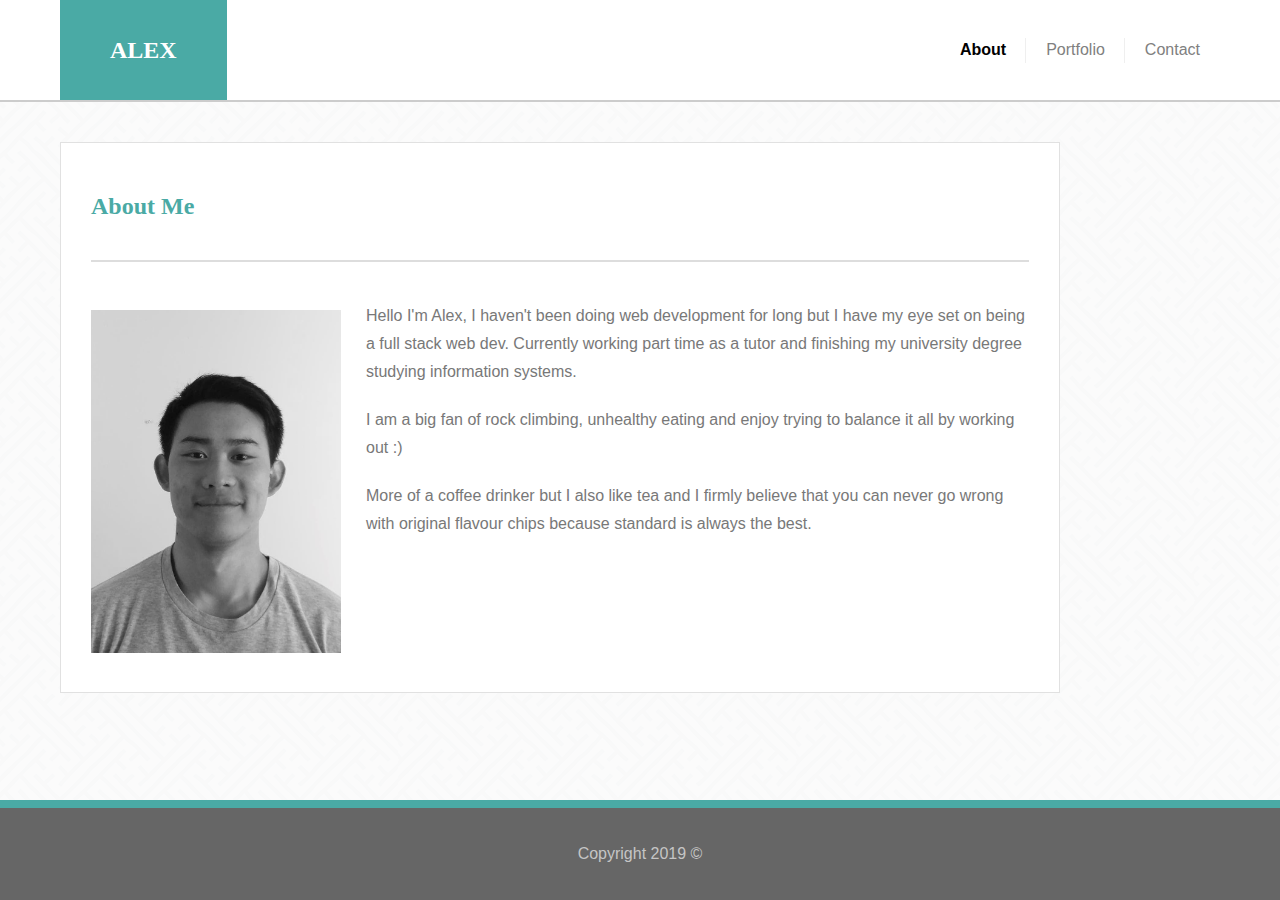
<file: index.html>
<!DOCTYPE html>
<html lang="en">
<head>
    <meta charset="UTF-8">
    <meta name="viewport" content="width=device-width, initial-scale=1.0">
    <meta http-equiv="X-UA-Compatible" content="ie=edge">
    <title>PORTFOLIO | Alex Wu</title>
    <link rel="stylesheet" href="./styles/styles.css">
</head>
<body>
    <header>
        <div class="container">
            <div class="logo"><a href="#"><h2>ALEX</h2></a></div>
            <nav>
                <ul>
                    <li><a href="#" class="active">About</a></li>
                    <li><a href="./portfolio.html">Portfolio</a></li>
                    <li><a href="./contact.html">Contact</a></li>
                </ul>
            </nav>
        </div>
    </header>

    <main>
        <div class="container page-index">
            <section>
                <h2>About Me</h2>
                <hr>
                <div class="image">
                    <img src="./assets/picprofile.jpg" alt="picprofile.png">
                </div>
                <p>Hello I'm Alex, I haven't been doing web development for long but I have my eye set on being a full stack web dev. Currently working part time as a tutor and finishing my university degree studying information systems.</p>
                <p>I am a big fan of rock climbing, unhealthy eating and enjoy trying to balance it all by working out :)</p>
                <p>More of a coffee drinker but I also like tea and I firmly believe that you can never go wrong with original flavour chips because standard is always the best.</p>
            </section>
        </div>
    </main>

    <footer>
        <p>
            Copyright 2019 &copy;
        </p>

    </footer>
</body>
</html>
</file>
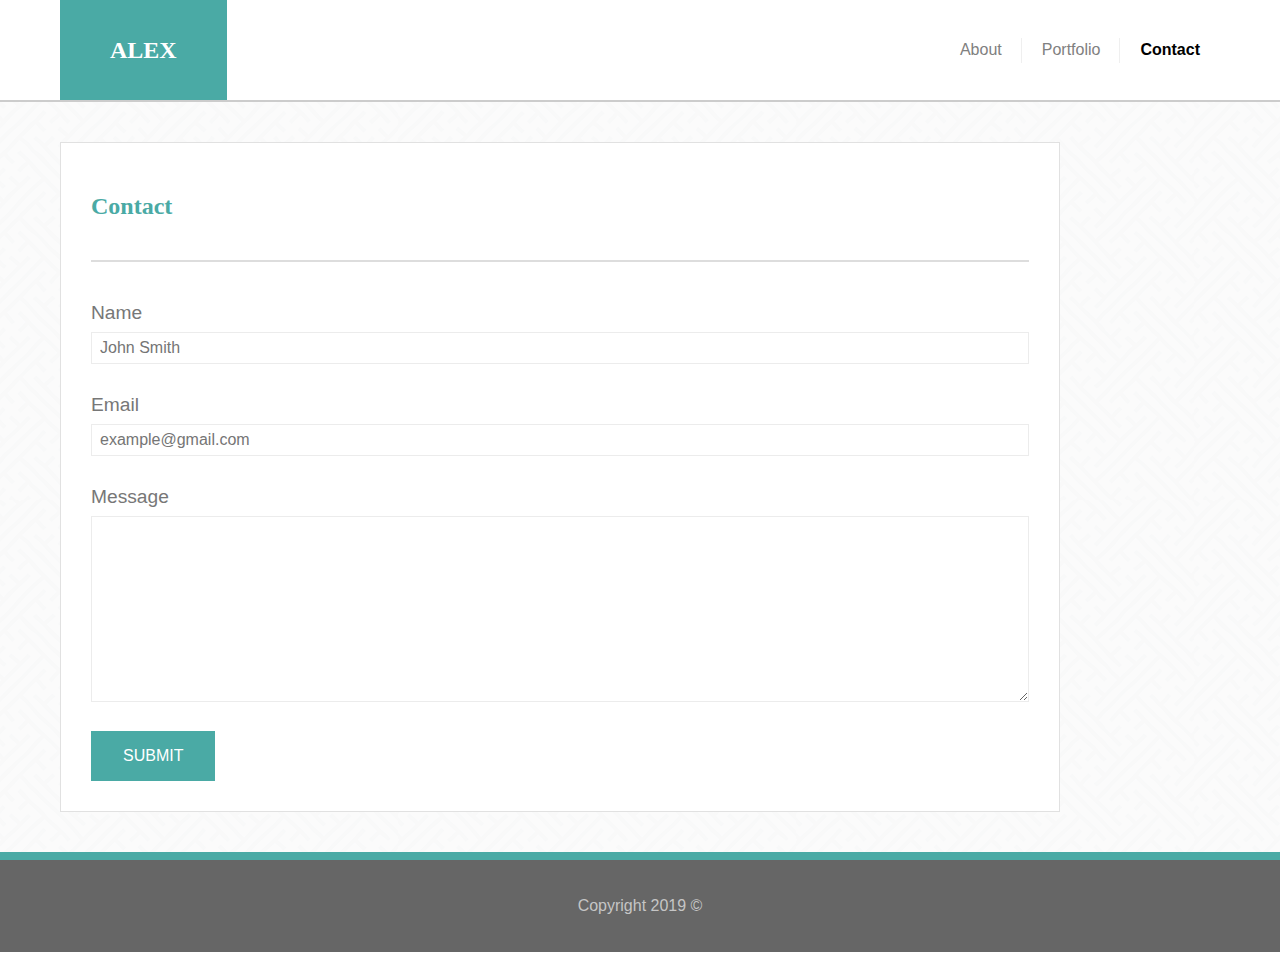
<file: contact.html>
<!DOCTYPE html>
<html lang="en">
<head>
    <meta charset="UTF-8">
    <meta name="viewport" content="width=device-width, initial-scale=1.0">
    <meta http-equiv="X-UA-Compatible" content="ie=edge">
    <title>PORTFOLIO | Alex Wu</title>
    <link rel="stylesheet" href="./styles/styles.css">
</head>
<body>
    <header>
        <div class="container">
            <div class="logo"><a href="./index.html"><h2>ALEX</h2></a></div>
            <nav>
                <ul>
                    <li><a href="./index.html">About</a></li>
                    <li><a href="./portfolio.html">Portfolio</a></li>
                    <li><a href="#" class="active">Contact</a></li>
                </ul>
            </nav>
        </div>
    </header>

    <main>
        <div class="container page-contact">
                <section>
                    <h2>Contact</h2>
                    <hr>
                    <label for="input-name">
                        Name
                        <input type="text" id="input-name" placeholder="John Smith">               
                    </label>
                    <label for="input-email">
                        Email
                        <input type="text" id="input-email" placeholder="example@gmail.com">               
                    </label>
                    <label for="textarea-message">
                        Message
                        <textarea id="textarea-message" rows="10"></textarea>        
                    </label>
                    <button>SUBMIT</button>
                </section>
        </div>
    </main>

    <footer>
        <p>
            Copyright 2019 &copy;
        </p>

    </footer>
</body>
</html>
</file>
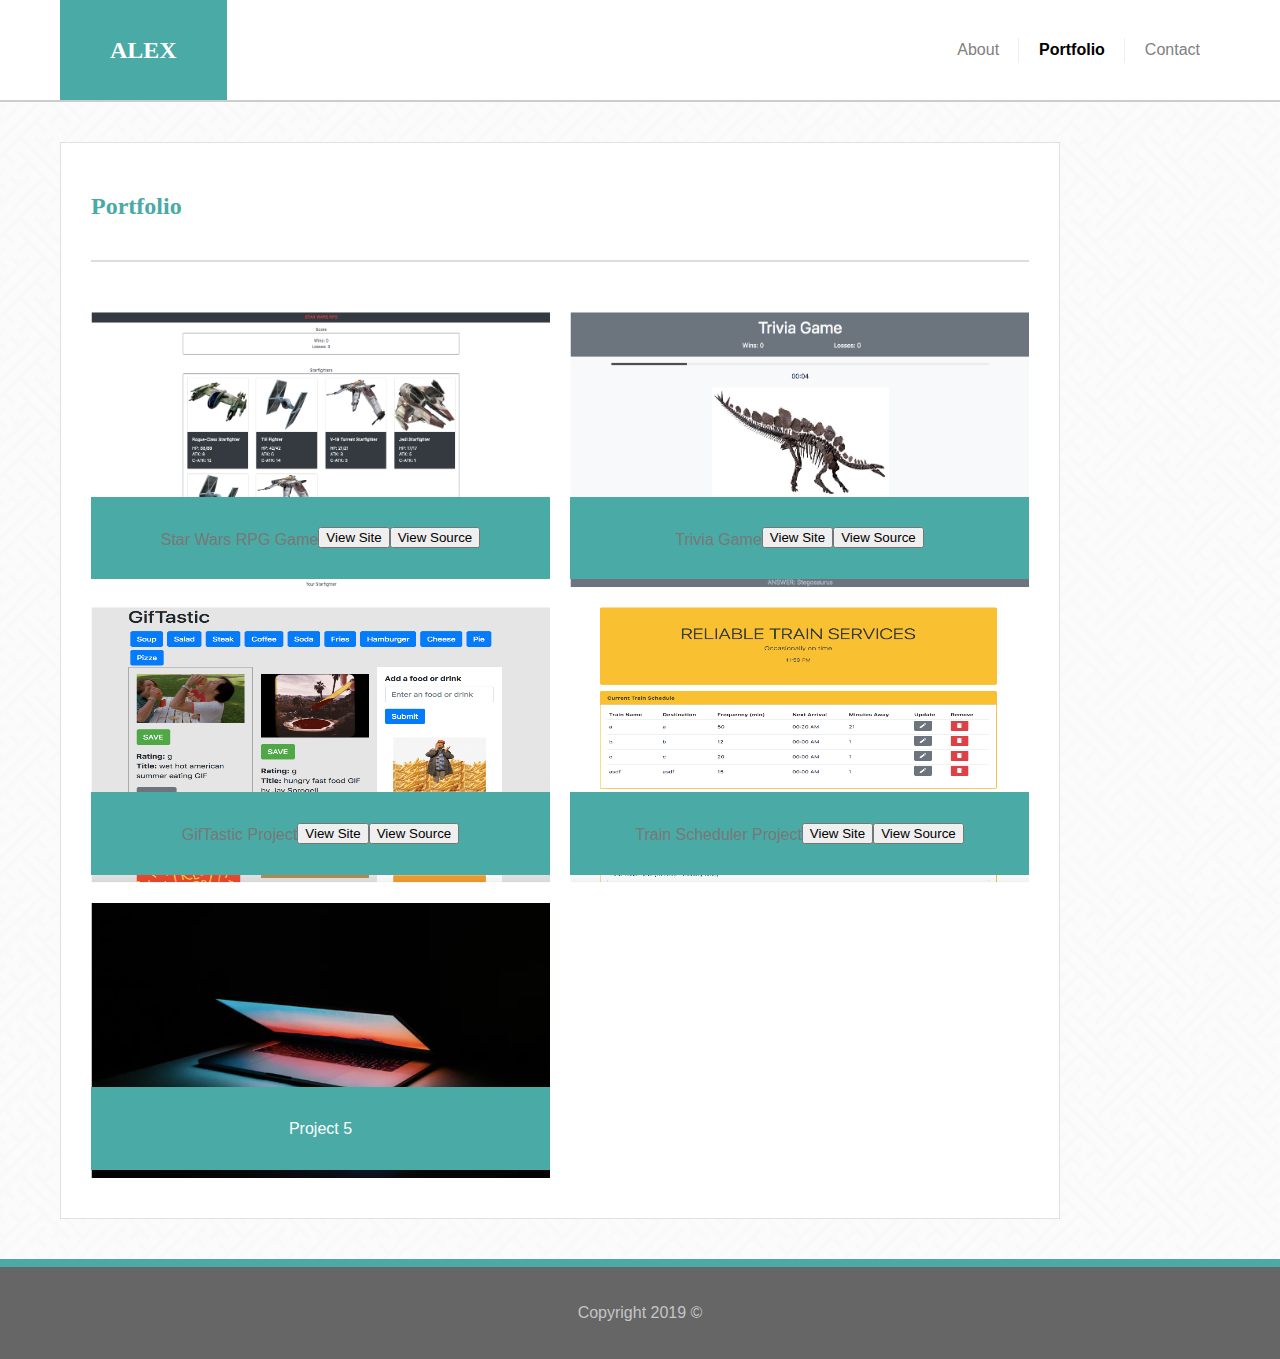
<file: portfolio.html>
<!DOCTYPE html>
<html lang="en">

<head>
    <meta charset="UTF-8">
    <meta name="viewport" content="width=device-width, initial-scale=1.0">
    <meta http-equiv="X-UA-Compatible" content="ie=edge">
    <title>PORTFOLIO | Alex Wu</title>
    <link rel="stylesheet" href="./styles/styles.css">
</head>

<body>
    <header>
        <div class="container">
            <div class="logo"><a href="./index.html">
                    <h2>ALEX</h2>
                </a></div>
            <nav>
                <ul>
                    <li><a href="./index.html">About</a></li>
                    <li><a href="#" class="active">Portfolio</a></li>
                    <li><a href="./contact.html">Contact</a></li>
                </ul>
            </nav>
        </div>
    </header>

    <main>
        <div class="container page-portfolio">
            <section>
                <h2>Portfolio</h2>
                <hr>
                <div class="wrapper">
                    <div class="grid">
                        <div class="item">
                            <div class="item-inside">
                                <img src="./assets/project1_star_wars_rpg_game.png" alt="star wars rpg game project">
                            </div>
                            <div class="item-banner">
                                <p>Star Wars RPG Game</p>
                                <button id="button_1_site" value="https://alex0n0.github.io/Star-Wars-RPG-Game/">View
                                    Site</button>
                                <button id="button_1_source" value="https://github.com/alex0n0/Star-Wars-RPG-Game">View
                                    Source</button>
                            </div>
                        </div>
                    </div>
                    <div class="grid">
                        <div class="item">
                            <div class="item-inside">
                                <img src="./assets/project2_trivia_game.png" alt="trivia game project">
                            </div>
                            <div class="item-banner">
                                <p>Trivia Game</p>
                                <button id="button_2_site" value="https://alex0n0.github.io/TriviaGame/">View
                                    Site</button>
                                <button id="button_2_source" value="https://github.com/alex0n0/TriviaGame">View
                                    Source</button>
                            </div>
                        </div>
                    </div>
                    <div class="grid">
                        <div class="item">
                            <div class="item-inside">
                                <img src="./assets/project3_giftastic.png" alt="giftastic project">
                            </div>
                            <div class="item-banner">
                                <p>GifTastic Project</p>
                                <button id="button_3_site" value="https://alex0n0.github.io/GifTastic/">View
                                    Site</button>
                                <button id="button_3_source" value="https://github.com/alex0n0/GifTastic">View
                                    Source</button>
                            </div>
                        </div>
                    </div>
                    <div class="grid">
                        <div class="item">
                            <div class="item-inside">
                                <img src="./assets/project4_train_scheduler.png" alt="train scheduler project">
                            </div>
                            <div class="item-banner">
                                <p>Train Scheduler Project</p>
                                <button id="button_4_site" value="https://alex0n0.github.io/Train_Scheduler/">View
                                    Site</button>
                                <button id="button_4_source" value="https://github.com/alex0n0/Train_Scheduler">View
                                    Source</button>
                            </div>
                        </div>
                    </div>
                    <div class="grid">
                        <div class="item">
                            <div class="item-inside">
                                <img src="./assets/pic5.png" alt="pic1.png">
                            </div>
                            <div class="item-banner">
                                Project 5
                            </div>
                        </div>
                    </div>
                </div>
            </section>
        </div>
    </main>

    <footer>
        <p>
            Copyright 2019 &copy;
        </p>

    </footer>

    <script>
        let button1Site = document.querySelector('#button_1_site');
        let button1Source = document.querySelector('#button_1_source');
        button1Site.addEventListener('click', clickButton);
        button1Source.addEventListener('click', clickButton);

        let button2Site = document.querySelector('#button_2_site');
        let button2Source = document.querySelector('#button_2_source');
        button2Site.addEventListener('click', clickButton);
        button2Source.addEventListener('click', clickButton);

        let button3Site = document.querySelector('#button_3_site');
        let button3Source = document.querySelector('#button_3_source');
        button3Site.addEventListener('click', clickButton);
        button3Source.addEventListener('click', clickButton);

        let button4Site = document.querySelector('#button_4_site');
        let button4Source = document.querySelector('#button_4_source');
        button4Site.addEventListener('click', clickButton);
        button4Source.addEventListener('click', clickButton);

        function clickButton(e) {
            window.open(e.target.value);
        }

    </script>
</body>

</html>
</file>
<file: styles/styles.css>
*, *::before, *::after {
  -webkit-box-sizing: border-box;
          box-sizing: border-box;
}

body {
  margin: 0;
  font-family: 'Arial', 'Helvetica Neue', Helvetica, sans-serif;
  display: -webkit-box;
  display: -ms-flexbox;
  display: flex;
  -webkit-box-orient: vertical;
  -webkit-box-direction: normal;
      -ms-flex-direction: column;
          flex-direction: column;
  min-height: 100vh;
}

h1, h2, h3, h4, h5, h6 {
  font-family: 'Georgia', Times, 'Times New Roman', serif;
}

.container {
  max-width: 100%;
  padding: 0px;
  margin: 0px auto;
  padding: 0px 20px;
}

header {
  -webkit-box-flex: 0;
      -ms-flex: 0 0 auto;
          flex: 0 0 auto;
  background-color: white;
  border-bottom: 2px solid #cccccc;
}

header .container {
  padding: 0px 0px;
  display: -webkit-box;
  display: -ms-flexbox;
  display: flex;
  -webkit-box-orient: vertical;
  -webkit-box-direction: normal;
      -ms-flex-direction: column;
          flex-direction: column;
  -webkit-box-align: center;
      -ms-flex-align: center;
          align-items: center;
}

@media (min-width: 768px) {
  header .container {
    padding: 0px 20px;
    -webkit-box-orient: horizontal;
    -webkit-box-direction: normal;
        -ms-flex-direction: row;
            flex-direction: row;
    -webkit-box-pack: justify;
        -ms-flex-pack: justify;
            justify-content: space-between;
  }
}

@media (min-width: 980px) {
  header .container {
    padding: 0px 60px;
  }
}

header .logo {
  background-color: #4aaaa5;
  display: -webkit-box;
  display: -ms-flexbox;
  display: flex;
  -webkit-box-align: center;
      -ms-flex-align: center;
          align-items: center;
  height: 100px;
  width: 100%;
  -webkit-box-pack: center;
      -ms-flex-pack: center;
          justify-content: center;
}

@media (min-width: 768px) {
  header .logo {
    width: auto;
    height: 100px;
  }
}

header .logo a {
  text-decoration: none;
  display: -webkit-box;
  display: -ms-flexbox;
  display: flex;
  -webkit-box-align: center;
      -ms-flex-align: center;
          align-items: center;
  -webkit-box-pack: center;
      -ms-flex-pack: center;
          justify-content: center;
  height: 100%;
  width: 100%;
  padding: 0px 50px;
}

header .logo a:hover {
  text-decoration: underline;
  color: white;
}

header .logo h2 {
  color: white;
  margin: 0;
}

header nav ul {
  list-style: none;
  display: -webkit-box;
  display: -ms-flexbox;
  display: flex;
  margin: 0px;
  padding: 0px;
  -webkit-box-orient: vertical;
  -webkit-box-direction: normal;
      -ms-flex-direction: column;
          flex-direction: column;
}

header nav ul li a::before {
  display: none;
}

@media (min-width: 432px) {
  header nav ul {
    -webkit-box-orient: horizontal;
    -webkit-box-direction: normal;
        -ms-flex-direction: row;
            flex-direction: row;
  }
  header nav ul li a::before {
    display: block;
  }
}

header nav ul li:last-child a::before {
  display: none;
}

header nav ul a {
  text-decoration: none;
  color: grey;
  display: block;
  margin: 0px;
  display: -webkit-box;
  display: -ms-flexbox;
  display: flex;
  -webkit-box-align: center;
      -ms-flex-align: center;
          align-items: center;
  padding: 20px 20px;
  position: relative;
}

@media (min-width: 768px) {
  header nav ul a {
    height: 100px;
  }
}

header nav ul a:hover {
  color: black;
}

header nav ul a.active {
  font-weight: 900;
  color: black;
}

header nav ul a::before {
  content: '';
  height: 25px;
  width: 1px;
  background-color: #efefef;
  position: absolute;
  right: 0px;
}

main {
  -webkit-box-flex: 1;
      -ms-flex: 1 1 auto;
          flex: 1 1 auto;
  background: -webkit-gradient(linear, left top, left bottom, from(#ececec), to(#a3a3a3));
  background: linear-gradient(#ececec, #a3a3a3);
  background: url("../assets/interlaced.png");
}

main .container {
  overflow: hidden;
}

@media (min-width: 980px) {
  main .container {
    padding: 0px 60px;
  }
}

main .container section {
  margin: 20px 0px;
  background-color: white;
  padding: 30px 30px;
  border: 1px solid #e1e1e1;
  overflow: hidden;
}

main .container section::after {
  content: '';
  clear: both;
  display: block;
}

@media (min-width: 768px) {
  main .container section {
    margin: 40px 0px;
  }
}

@media (min-width: 980px) {
  main .container section {
    max-width: 1000px;
  }
}

main .container h2 {
  color: #4aaaa5;
  margin-bottom: 40px;
}

main .container hr {
  border: none;
  height: 2px;
  background-color: #dddddd;
  margin-bottom: 40px;
}

main .container p {
  margin-top: 20px;
  line-height: 1.75rem;
  color: #787878;
}

main .container.page-index .image {
  width: 100%;
  float: left;
  margin: 8px 25px 25px 0px;
}

@media (min-width: 640px) {
  main .container.page-index .image {
    width: 40%;
    max-width: 250px;
    margin: 8px 25px 5px 0px;
  }
}

@media (min-width: 768px) {
  main .container.page-index .image {
    width: 30%;
    max-width: 250px;
    margin: 8px 25px 5px 0px;
  }
}

main .container.page-index .image img {
  width: 100%;
  height: auto;
}

main .container.page-portfolio .wrapper {
  margin: 0px -10px;
  display: -webkit-box;
  display: -ms-flexbox;
  display: flex;
  -ms-flex-wrap: wrap;
      flex-wrap: wrap;
}

main .container.page-portfolio .wrapper .grid {
  -webkit-box-flex: 0;
      -ms-flex: 0 0 100%;
          flex: 0 0 100%;
  padding: 10px;
}

@media (min-width: 640px) {
  main .container.page-portfolio .wrapper .grid {
    -webkit-box-flex: 0;
        -ms-flex: 0 0 50%;
            flex: 0 0 50%;
  }
}

main .container.page-portfolio .wrapper .grid .item {
  overflow: hidden;
  width: 100%;
  padding: 30%;
  position: relative;
}

main .container.page-portfolio .wrapper .grid .item:hover {
  cursor: pointer;
}

main .container.page-portfolio .wrapper .grid .item:hover .item-banner {
  bottom: 50%;
  -webkit-transform: translateY(50%);
          transform: translateY(50%);
}

main .container.page-portfolio .wrapper .grid .item-inside {
  overflow: hidden;
  position: absolute;
  height: 100%;
  width: 100%;
  top: 50%;
  left: 50%;
  -webkit-transform: translate(-50%, -50%);
          transform: translate(-50%, -50%);
  z-index: 2;
}

main .container.page-portfolio .wrapper .grid .item-inside img {
  overflow: hidden;
  height: 100%;
  width: 100%;
  position: center;
}

main .container.page-portfolio .wrapper .grid .item-banner {
  overflow: hidden;
  position: absolute;
  bottom: 8px;
  left: 0px;
  width: 100%;
  background-color: #4aaaa5;
  color: white;
  z-index: 3;
  height: 30%;
  min-height: 30px;
  padding: 8px;
  display: -webkit-box;
  display: -ms-flexbox;
  display: flex;
  -webkit-box-align: center;
      -ms-flex-align: center;
          align-items: center;
  -webkit-box-pack: center;
      -ms-flex-pack: center;
          justify-content: center;
  white-space: nowrap;
  -webkit-transition: 0.5s all;
  transition: 0.5s all;
}

main .container.page-contact label {
  font-size: 1.2rem;
  color: #777777;
}

main .container.page-contact input, main .container.page-contact textarea {
  margin-top: 8px;
  font-size: 1rem;
  border: 1px solid #ececec;
  width: 100%;
  outline-color: #4aaaa5;
}

main .container.page-contact input {
  height: 2rem;
  padding: 0px 8px;
  margin-bottom: 30px;
  white-space: nowrap;
  text-overflow: ellipsis;
}

main .container.page-contact button {
  border-radius: 0px;
  font-size: 1rem;
  color: white;
  background-color: #4aaaa5;
  border: 0px;
  margin-top: 24px;
  padding: 16px 32px;
  outline: none;
}

main .container.page-contact button:hover {
  cursor: pointer;
  background-color: #69beb9;
}

footer {
  -webkit-box-flex: 0;
      -ms-flex: 0 0 100px;
          flex: 0 0 100px;
  background-color: #666666;
  border-top: 8px solid #4aaaa5;
  display: -webkit-box;
  display: -ms-flexbox;
  display: flex;
  -webkit-box-align: center;
      -ms-flex-align: center;
          align-items: center;
  -webkit-box-pack: center;
      -ms-flex-pack: center;
          justify-content: center;
}

footer p {
  text-align: center;
  color: #c5c5c5;
}
/*# sourceMappingURL=styles.css.map */
</file>
